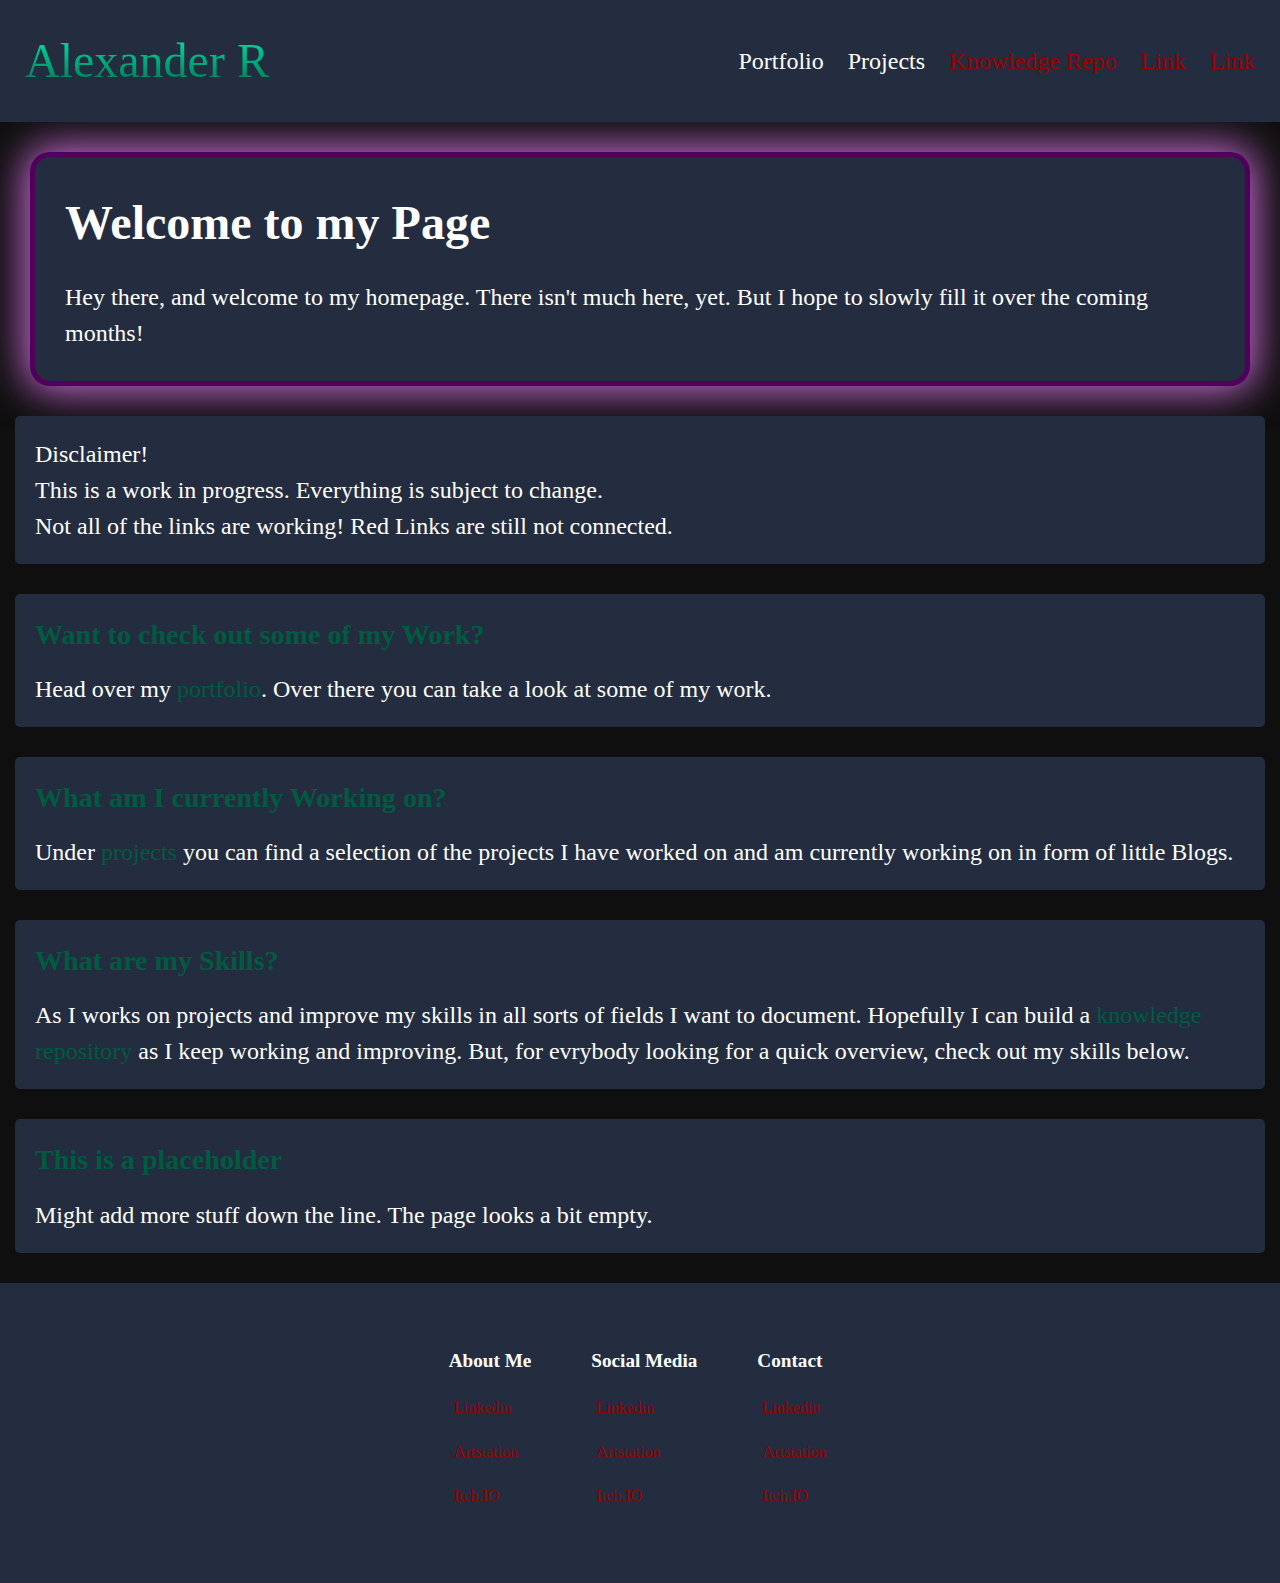
<file: index.html>
<!DOCTYPE html>
<html lang="en">
<head>
    <meta charset="UTF-8">
    <meta name="viewport" content="width=device-width, initial-scale=1.0">
    <title>Alex' Landing Page</title>
    <link rel="stylesheet" href="style.css">
</head>
<body>

<!--Nav Segment-->
<div class="navbar">
    <a href="./index.html" class="navbar_logo">Alexander R</a>
    <div class="navbar_link_container">
        <a href="./portfolio.html" class="navbar_link">Portfolio</a>
        <a href="./projects.html" class="navbar_link">Projects</a>
        <a href="" class="navbar_link_broken">Knowledge Repo</a>
        <a href="" class="navbar_link_broken">Link</a>
        <a href="" class="navbar_link_broken">Link</a>
        <div class="navbar_toggle">
            ----
        </div>
    </div>
</div>


<!--Main Segment-->
<!--Hero-->
<div class="main_container">
    <div class="hero_container_border">
        <div class="hero_container">
            <h1>Welcome to my Page</h1>
            <div class="hero_element">
                Hey there, and welcome to my homepage. There isn't much here, yet. But I hope to slowly fill it over the coming months!
            </div>
        </div>
    </div>

<!--Body-->
    <div>
        <div class="body_element">
            <p>Disclaimer! <br> This is a work in progress. Everything is subject to change. <br> Not all of the links are working! Red Links are still not connected.</p>
        </div>
        <div class="body_element">
            <h3 class="body_element_h3">Want to check out some of my Work?</h3>
            <p>
                Head over my <a href="./portfolio.html" class="inline_link">portfolio</a>. Over there you can take a look at some of my work. 
            </p>
        </div>
        <div class="body_element">
            <h3 class="body_element_h3">What am I currently Working on?</h3>
            <p>
                Under <a href="./projects.html" class="inline_link">projects</a> you can find a selection of the projects I have worked on and am currently working on in form of little Blogs. 
            </p>
        </div>
        <div class="body_element">
            <h3 class="body_element_h3">What are my Skills?</h3>
            <p>
                As I works on projects and improve my skills in all sorts of fields I want to document. Hopefully I can build a <a href="" class="inline_link">knowledge repository</a> as I keep working and improving.
                But, for evrybody looking for a quick overview, check out my skills below.
            </p>
        </div>
        <div class="body_element">
            <h3 class="body_element_h3">This is a placeholder</h3>
            <p>
                Might add more stuff down the line. The page looks a bit empty.  
            </p>
        </div>
    </div>
</div>

<!--Footer Segment-->
<footer class="footer_container">
    <div class="footer_element">
        <h3 class="footer_h3">About Me</h3>
        <a href="" class="footer_link_broken">Linkedin</a>
        <a href="" class="footer_link_broken">Artstation</a>
        <a href="" class="footer_link_broken">Itch.IO</a>
    </div>
    <div class="footer_element">
        <h3 class="footer_h3">Social Media</h3>
        <a href="" class="footer_link_broken">Linkedin</a>
        <a href="" class="footer_link_broken">Artstation</a>
        <a href="" class="footer_link_broken">Itch.IO</a>
    </div>
    <div class="footer_element">
        <h3 class="footer_h3">Contact</h3>
        <a href="" class="footer_link_broken">Linkedin</a>
        <a href="" class="footer_link_broken">Artstation</a>
        <a href="" class="footer_link_broken">Itch.IO</a>
    </div>
</footer>

</body>
</html>
</file>
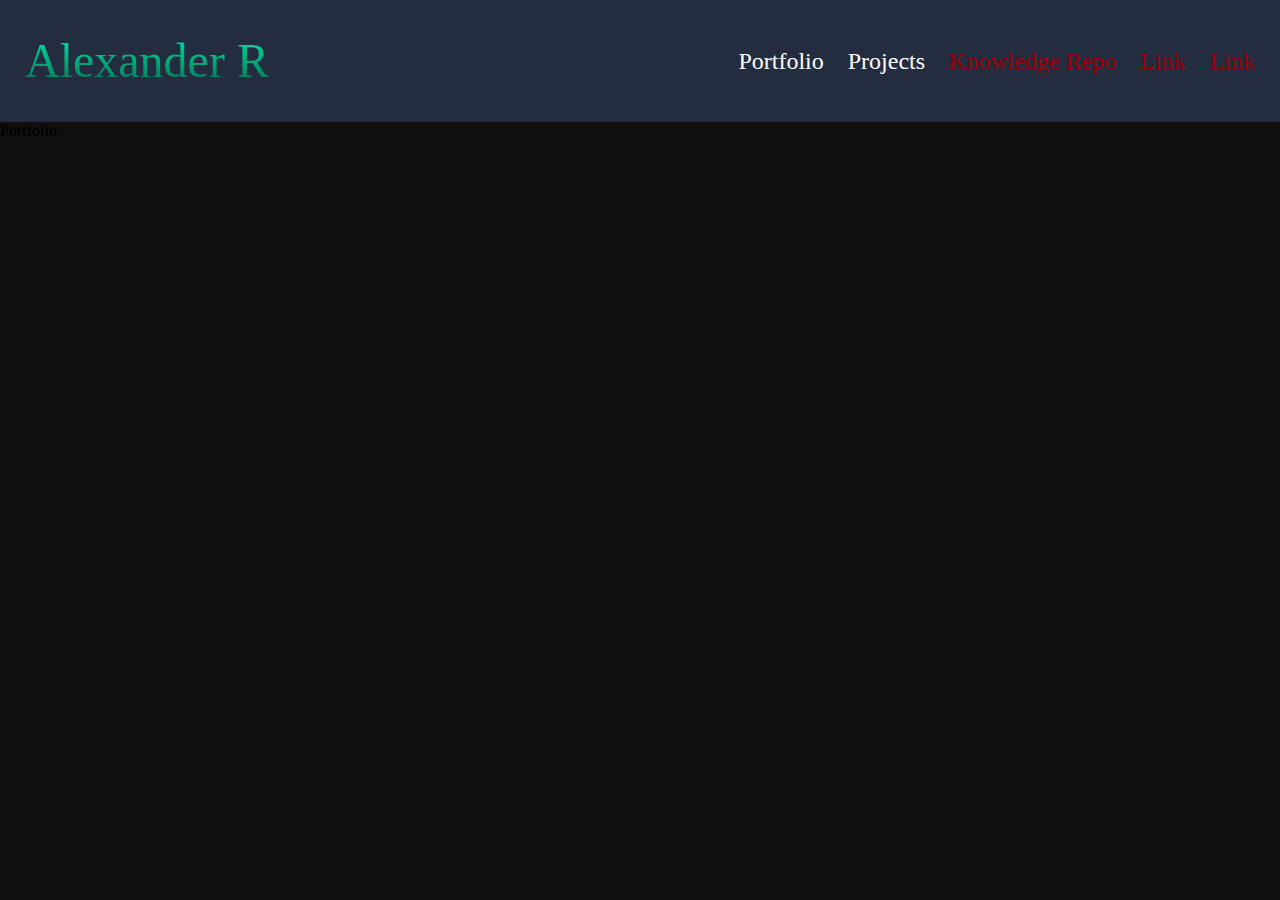
<file: portfolio.html>
<!DOCTYPE html>
<html lang="en">
<head>
    <meta charset="UTF-8">
    <meta name="viewport" content="width=device-width, initial-scale=1.0">
    <title>Portfolio</title>
    <link rel="stylesheet" href="style.css">
</head>
<body>

<!--Nav Segment-->
<div class="navbar">
    <a href="./index.html" class="navbar_logo">Alexander R</a>
    <div class="navbar_link_container">
        <a href="./portfolio.html" class="navbar_link">Portfolio</a>
        <a href="./projects.html" class="navbar_link">Projects</a>
        <a href="" class="navbar_link_broken">Knowledge Repo</a>
        <a href="" class="navbar_link_broken">Link</a>
        <a href="" class="navbar_link_broken">Link</a>
        <div class="navbar_toggle">
            ----
        </div>
    </div>
</div>


    Portfolio
</body>
</html>
</file>
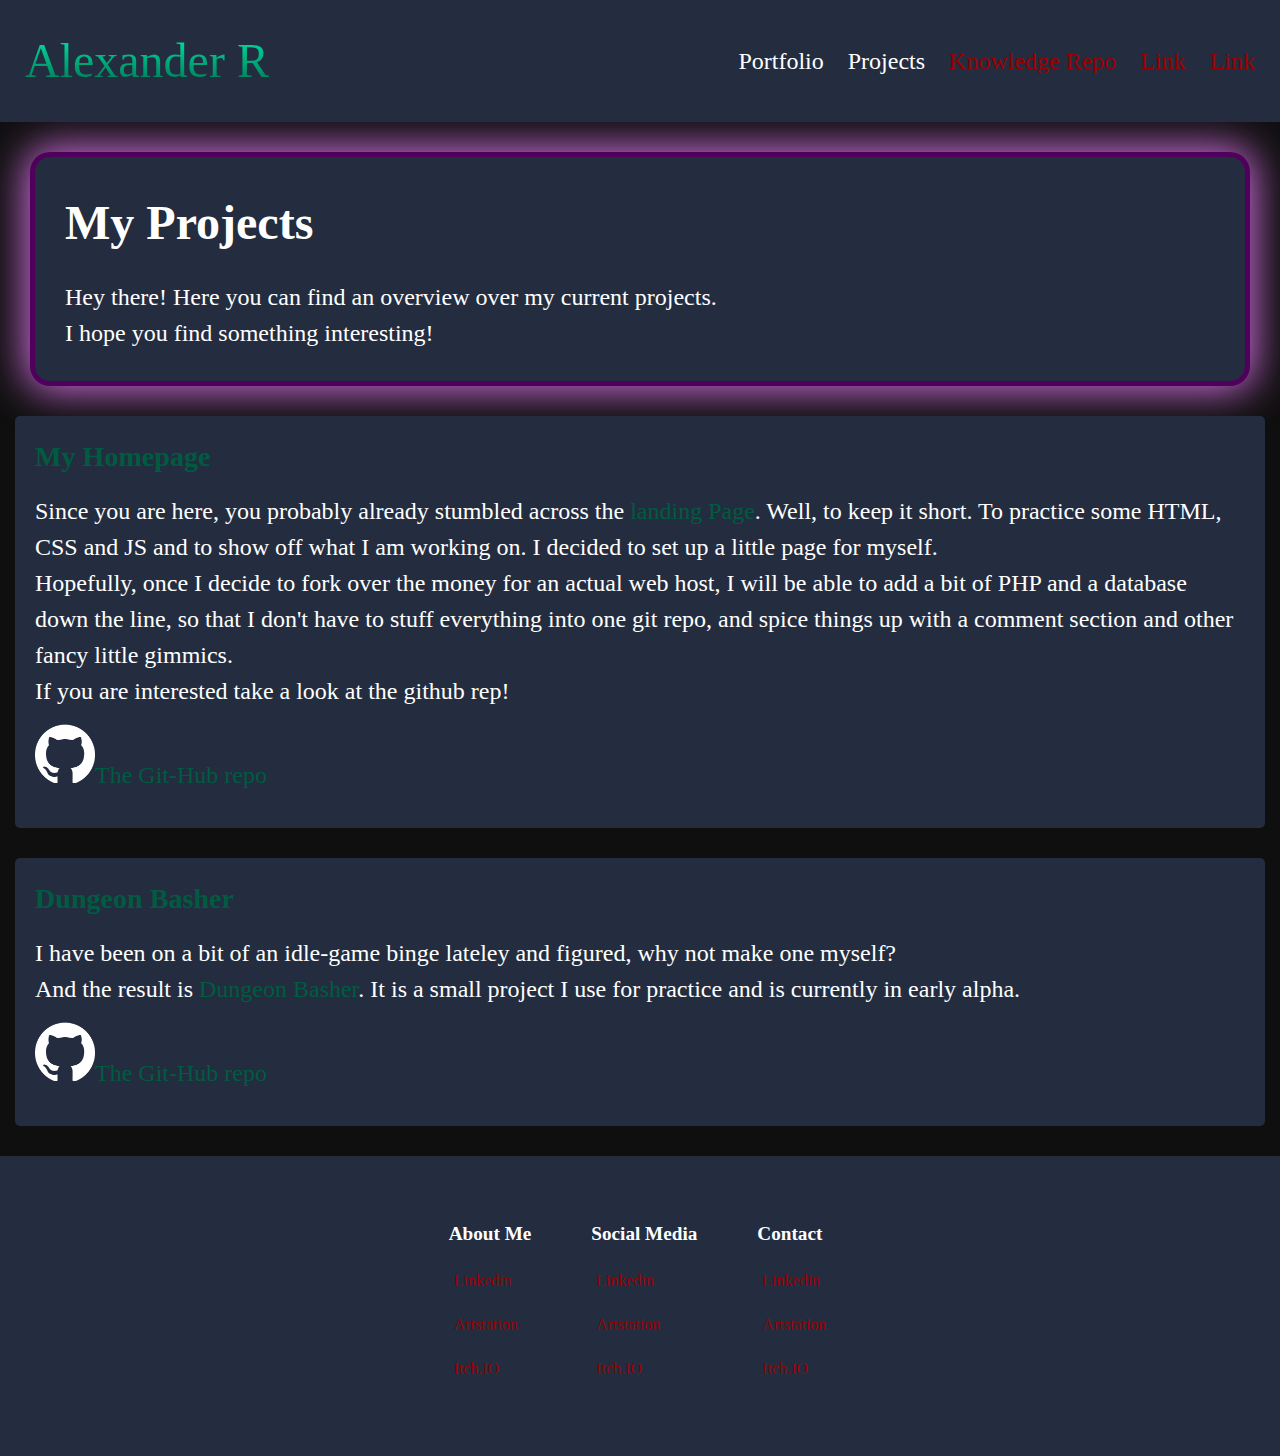
<file: projects.html>
<!DOCTYPE html>
<html lang="en">
<head>
    <meta charset="UTF-8">
    <meta name="viewport" content="width=device-width, initial-scale=1.0">
    <title>Projects</title>
    <link rel="stylesheet" href="style.css">
</head>
<body>

<!--Nav Segment-->
<div class="navbar">
    <a href="./index.html" class="navbar_logo">Alexander R</a>
    <div class="navbar_link_container">
        <a href="./portfolio.html" class="navbar_link">Portfolio</a>
        <a href="./projects.html" class="navbar_link">Projects</a>
        <a href="" class="navbar_link_broken">Knowledge Repo</a>
        <a href="" class="navbar_link_broken">Link</a>
        <a href="" class="navbar_link_broken">Link</a>
        <div class="navbar_toggle">
            ----
        </div>
    </div>
</div>


<!--Main Segment-->
<!--Hero-->
<div class="main_container">
    <div class="hero_container_border">
        <div class="hero_container">
            <h1>My Projects</h1>
            <div class="hero_element">
                Hey there! Here you can find an overview over my current projects.<br>
                I hope you find something interesting!
            </div>
        </div>
    </div>

<!--Body-->
    <div>
        <div class="body_element">
            <h3 class="body_element_h3">My Homepage</h3>
            <p>
                Since you are here, you probably already stumbled across the <a href="./index.html" class="inline_link" target="_blank">landing Page</a>. Well, to keep it short. To practice some HTML, CSS and JS and to show off what I am working on. I decided to set up a little page for myself. <br>
                Hopefully, once I decide to fork over the money for an actual web host, I will be able to add a bit of PHP and a database down the line, so that I don't have to stuff everything into one git repo, and spice things up with a comment section and other fancy little gimmics. <br>
                If you are interested take a look at the github rep! 
            </p>
            <div class="linking_container">
                <a href="https://github.com/littlecthulhu1807/homepage" target="_blank"><img src="./images/github-mark-white.png" alt="the github logo"><span class="inline_link">The Git-Hub repo</span></a>
            </div>
        </div>
        <div class="body_element">
            <h3 class="body_element_h3">Dungeon Basher</h3>
            <p>
                I have been on a bit of an idle-game binge lateley and figured, why not make one myself? <br>
                And the result is <a href="https://littlecthulhu1807.github.io/dungeonBasher/" class="inline_link" target="_blank">Dungeon Basher</a>. It is a small project I use for practice and is currently in early alpha.
            </p>
            <div class="linking_container">
                <a href="https://github.com/littlecthulhu1807/dungeonBasher" target="_blank"><img src="./images/github-mark-white.png" alt="the github logo"><span class="inline_link">The Git-Hub repo</span></a>
            </div>
        </div>
    </div>
</div>

<!--Footer Segment-->
<footer class="footer_container">
    <div class="footer_element">
        <h3 class="footer_h3">About Me</h3>
        <a href="" class="footer_link_broken">Linkedin</a>
        <a href="" class="footer_link_broken">Artstation</a>
        <a href="" class="footer_link_broken">Itch.IO</a>
    </div>
    <div class="footer_element">
        <h3 class="footer_h3">Social Media</h3>
        <a href="" class="footer_link_broken">Linkedin</a>
        <a href="" class="footer_link_broken">Artstation</a>
        <a href="" class="footer_link_broken">Itch.IO</a>
    </div>
    <div class="footer_element">
        <h3 class="footer_h3">Contact</h3>
        <a href="" class="footer_link_broken">Linkedin</a>
        <a href="" class="footer_link_broken">Artstation</a>
        <a href="" class="footer_link_broken">Itch.IO</a>
    </div>
</footer>

</body>
</html>
</file>
<file: style.css>
/*General*/
*{
    margin: 0;
    padding: 0;
    box-sizing: border-box;
}

/*Nav Segment*/
.navbar {
    display: flex;
    justify-content: space-between;
    align-items: center;
    background-color: #232D3F;
    padding: 25px;
    position: sticky;
    z-index: 999;
    top: 0;
}

.navbar_logo{
    font-size: 3rem;
    background-color: #005B41;
    background-image: linear-gradient(to top, #005B41 0%, #00FDB6 100%);
    background-size: 100%;
    -webkit-background-clip: text;
    -moz-background-clip: text;
    -webkit-text-fill-color: transparent;
    -moz-text-fill-color: transparent;
    text-decoration: none;
    cursor: pointer;
}

.navbar_logo:hover{
    background-image: linear-gradient(to bottom, #005B41 0%, #00FDB6 100%);
}

.navbar_link{
    font-size: 1.5rem;
    color: #fff;
    text-decoration: none;
    padding-left: 20px;
    cursor: pointer;
}

.navbar_link_broken{
    font-size: 1.5rem;
    color: #9a0000;
    text-decoration: none;
    padding-left: 20px;
    cursor: pointer;
    cursor: default;
    pointer-events: none;
}

.navbar_link:hover{
    color: #00FDB6;
    transition: 0.2s ease-in;
}

.navbar_toggle{
    display: none;
}


/*Body Segment*/
body {
    background-color: #0F0F0F;
}
body *{
    color: #fff;
    text-decoration: none;
    line-height: 1.5em;
}

/*Hero*/

.hero_container{
    padding: 30px;
    background-color: #232D3F;

    border-radius: 15px;

}

.hero_container_border{
    margin: 30px;
    padding: 5px; /*~border size*/
    background-color: #50005C;
    border-radius: 20px;

    box-shadow: 0 0 40px 5px #CD6EDB;
}

.hero_container_border:hover{
    background-color: #CD6EDB;
    box-shadow: 0 0 60px 10px #CD6EDB;
    transition: ease 0.8s;
}

.hero_container *{
    color: #fff;
}

.hero_container h1{
    font-size: 3rem;
    margin-bottom: 20px;
}

.hero_element{
    font-size: 1.5rem;
    color: #fff;
}

/*Body*/
.body_element{
    border-radius: 5px;
    color: #fff;
    font-size: 1.5rem;
    margin: 30px 15px;
    background-color: #232D3F;
    padding: 20px;
}

.body_element:hover .inline_link{
    color: #00FDB6;
    transition: 0.2s ease-in;
}

.body_element:hover .body_element_h3{
    color: #00FDB6;
    transition: 0.2s ease-in;
}

.body_element_h3{
    color: #005B41;
    margin-bottom: 15px;
}

.inline_link{
    color: #005B41;
}

.linking_container{
    margin: 15px 0px;
    display: flex;
    align-items: center;
}

.linking_container img{
    max-height: 60px;
    max-width: 60px;
}

/*Footer Segment*/
.footer_container{
    background-color: #232D3F;
    height: 300px;
    display: flex;
    flex-direction: row;
    align-items: center;
    justify-content: center;
}

.footer_element{
    display: flex;
    flex-direction: column;
    margin: 0px 30px;
}

.footer_h3{
    font-size: 1.2rem;
    color: #fff;
    margin-bottom: 10px;
}

.footer_link{
    font-size: 1rem;
    color: #fff;
    text-decoration: none;
    padding: 10px 5px;
    cursor: pointer;
}

.footer_link_broken{
    font-size: 1rem;
    color: #9a0000;
    text-decoration: none;
    padding: 10px 5px;
    cursor: default;
    pointer-events: none;
}

.footer_link:hover{
    color: #00FDB6;
    transition: 0.2s ease-in;
}
</file>
